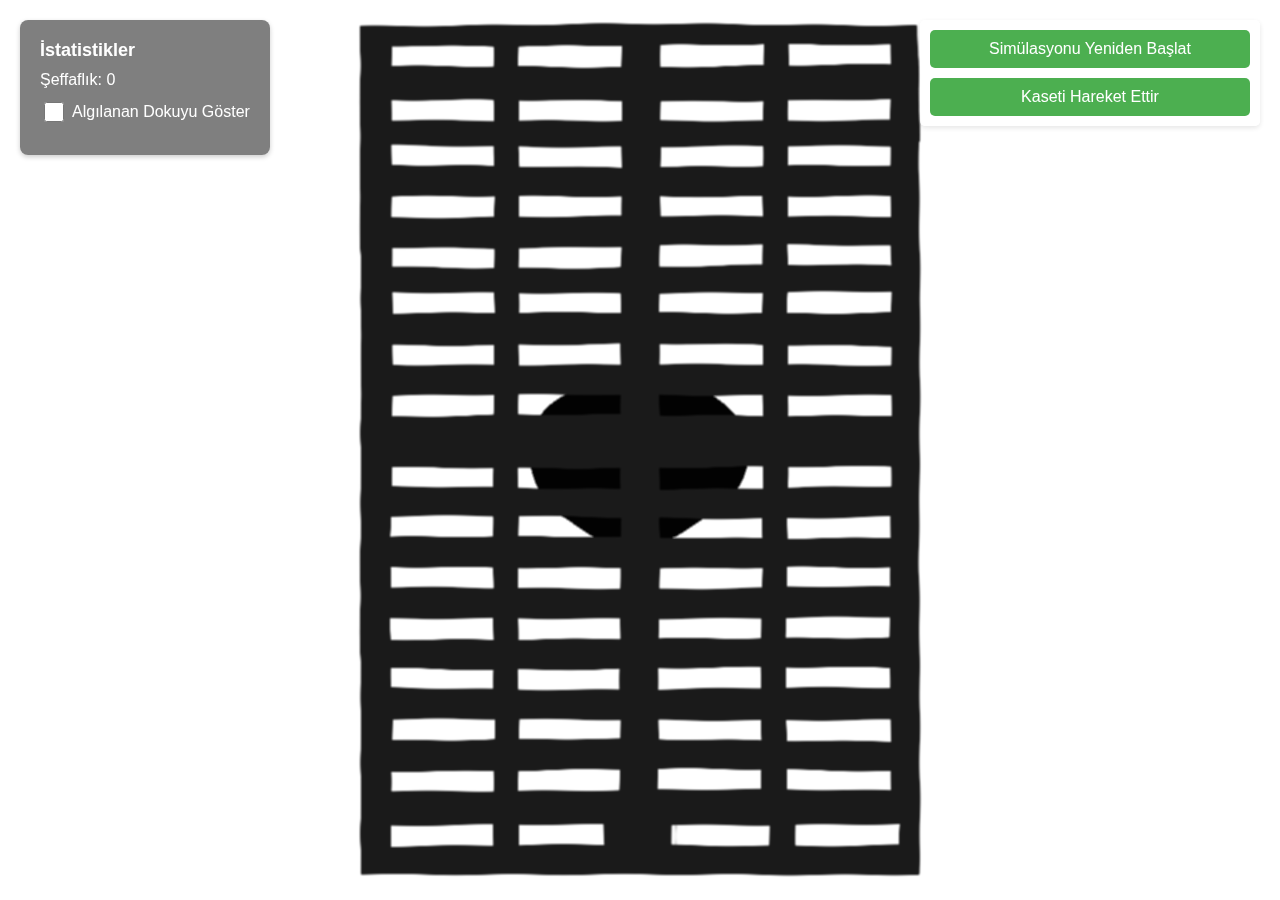
<file: index.html>
<!DOCTYPE html>
<html lang="en">
<head>
    <meta charset="UTF-8">
    <meta name="viewport" content="width=device-width, initial-scale=1.0">
    <title>Proje Demo</title>
    <link rel="stylesheet" href="index.css">
    <style>
        body { margin: 0;
            overflow: hidden;
            }
        canvas { display: block; }
    </style>
</head>
<body>
    <div class="control-container">
        <div class="button-container">
            <button class="button" id="generate-tissue">Simülasyonu Yeniden Başlat</button>
            <button class="button" id="move-tissue">Kaseti Hareket Ettir</button>
        </div>
    </div>
    <div class="prediction-window">
        <div class="prediction-header">İstatistikler</div>
        <div id="detected-opacity">Şeffaflık: 0.0</div>

        <div class="debug-options">
            <div class="debug-option">
                <input type="checkbox" id="debug-1">
                <label for="debug-1">Algılanan Dokuyu Göster</label>
            </div>
        </div>
    </div>
    <div id="center-message" class="center-message">Doku çıkartılıyor</div>
    <script src="resources/packages/three.min.js"></script>
    <script src="resources/packages/matter.min.js"></script>
    <script src="index.js"></script>
</body>
</html>
</file>
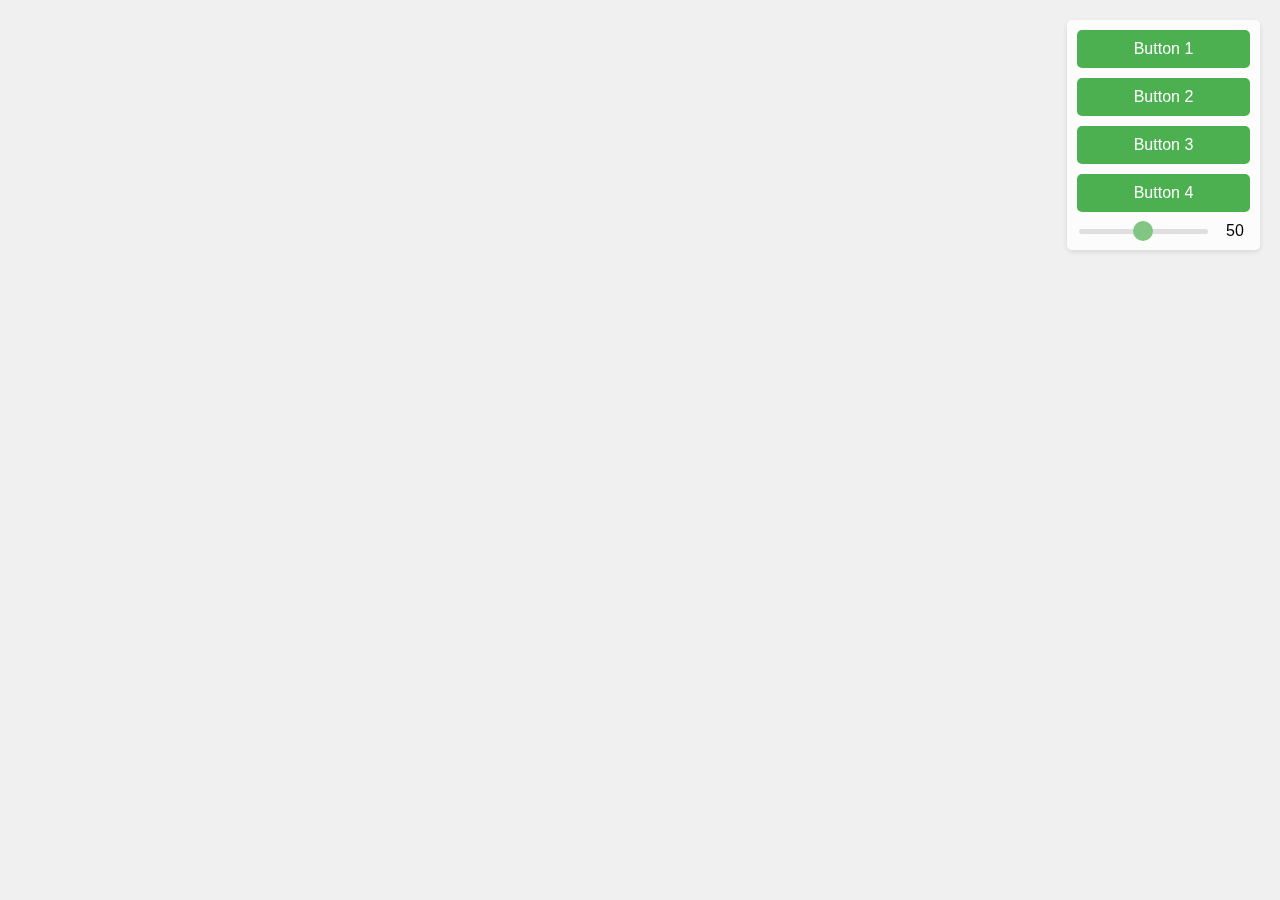
<file: make.html>
<!DOCTYPE html>
<html lang="en">
<head>
    <meta charset="UTF-8">
    <meta name="viewport" content="width=device-width, initial-scale=1.0">
    <title>Responsive Buttons with Slider</title>
    <style>
        body {
            font-family: Arial, sans-serif;
            margin: 0;
            padding: 0;
            background-color: #f0f0f0;
        }
        .control-container {
            position: fixed;
            top: 20px;
            right: 20px;
            display: flex;
            flex-direction: column;
            gap: 10px;
            padding: 10px;
            background-color: rgba(255, 255, 255, 0.8);
            border-radius: 5px;
            box-shadow: 0 2px 5px rgba(0, 0, 0, 0.1);
        }
        .button-container {
            display: flex;
            flex-direction: column; /* Stack buttons vertically */
            gap: 10px;
        }
        .button {
            padding: 10px 20px;
            font-size: 16px;
            text-align: center;
            text-decoration: none;
            background-color: #4CAF50;
            color: white;
            border: none;
            border-radius: 5px;
            transition: background-color 0.3s, transform 0.2s;
            cursor: pointer;
        }
        .button:hover {
            background-color: #45a049;
            transform: scale(1.05);
        }
        .button:active {
            transform: scale(0.95);
        }
        .slider-container {
            display: flex;
            align-items: center;
            gap: 10px;
        }
        .slider {
            -webkit-appearance: none;
            width: 100%;
            height: 5px;
            border-radius: 5px;
            background: #d3d3d3;
            outline: none;
            opacity: 0.7;
            transition: opacity 0.2s;
        }
        .slider:hover {
            opacity: 1;
        }
        .slider::-webkit-slider-thumb {
            -webkit-appearance: none;
            appearance: none;
            width: 20px;
            height: 20px;
            border-radius: 50%;
            background: #4CAF50;
            cursor: pointer;
        }
        .slider::-moz-range-thumb {
            width: 20px;
            height: 20px;
            border-radius: 50%;
            background: #4CAF50;
            cursor: pointer;
        }
        #slider-value {
            min-width: 30px;
            text-align: center;
        }
        @media (max-width: 768px) {
            .control-container {
                top: 0;
                right: 0;
                left: 0;
                flex-direction: column;
                align-items: center;
                background-color: #f0f0f0;
            }
            .button-container {
                flex-wrap: wrap;
                justify-content: center;
            }
            .button {
                font-size: 14px;
                padding: 8px 16px;  
                width: 100%;
            }
            .slider-container {
                width: 100%;
                max-width: 300px;
                justify-content: center;
            }
        }
    </style>
</head>
<body>
    <div class="control-container">
        <div class="button-container">
            <button class="button">Button 1</button>
            <button class="button">Button 2</button>
            <button class="button">Button 3</button>
            <button class="button">Button 4</button>
        </div>
        <div class="slider-container">
            <input type="range" min="1" max="100" value="50" class="slider" id="mySlider">
            <span id="slider-value">50</span>
        </div>
    </div>

    <script>
        const slider = document.getElementById("mySlider");
        const output = document.getElementById("slider-value");
        slider.oninput = function() {
            output.innerHTML = this.value;
        }
    </script>
</body>
</html>
</file>
<file: index.css>
body {
    font-family: Arial, sans-serif;
    margin: 0;
    padding: 0;
    background-color: #f0f0f0;
}
.control-container {
    position: fixed;
    top: 20px;
    right: 20px;
    display: flex;
    flex-direction: column;
    gap: 10px;
    padding: 10px;
    background-color: rgba(255, 255, 255, 0.8);
    border-radius: 5px;
    box-shadow: 0 2px 5px rgba(0, 0, 0, 0.1);
}
.button-container {
    display: flex;
    flex-direction: column;
    gap: 10px;
}
.button {
    padding: 10px 20px;
    font-size: 16px;
    text-align: center;
    text-decoration: none;
    background-color: #4CAF50;
    color: white;
    border: none;
    border-radius: 5px;
    transition: background-color 0.3s, transform 0.2s;
    cursor: pointer;
    width: 100%; /* Full width in container */
    box-sizing: border-box; /* Account for padding */
}
.button:hover {
    background-color: #45a049;
    transform: scale(1.05);
}
.button:active {
    transform: scale(0.95);
}
.slider-container {
    display: flex;
    align-items: center;
    gap: 10px;
}
.slider {
    -webkit-appearance: none;
    width: 100%;
    height: 5px;
    border-radius: 5px;
    background: #d3d3d3;
    outline: none;
    opacity: 0.7;
    transition: opacity 0.2s;
}
.slider:hover {
    opacity: 1;
}
.slider::-webkit-slider-thumb {
    -webkit-appearance: none;
    appearance: none;
    width: 20px;
    height: 20px;
    border-radius: 50%;
    background: #4CAF50;
    cursor: pointer;
}
.slider::-moz-range-thumb {
    width: 20px;
    height: 20px;
    border-radius: 50%;
    background: #4CAF50;
    cursor: pointer;
}
#slider-value {
    min-width: 30px;
    text-align: center;
}


@media (max-width: 768px) {
    .control-container {
        top: 0;
        right: 0;
        left: 0;
        flex-direction: column;
        align-items: center;
        background-color: rgba(255, 255, 255, 0.8);
        max-width: 100%; /* Take full width */
    }
    .button-container {
        width: 100%;
        display: flex;
        flex-direction: column;
        align-items: center;
    }
    .button:hover {
        background-color: #4CAF50;
        transform: none;
    }
    .button {
        font-size: 14px;
        padding: 8px 16px;
        width: 95%; /* Make buttons responsive to screen size */
        max-width: 350px; /* Prevent buttons from being too wide */
    }
    .slider-container {
        width: 100%;
        max-width: 300px;
        justify-content: center;
    }
}

@media (min-width: 769px) {
    .button-container {
        width: 20rem; /* Adjust button container size for larger screens */
    }
}

/* Transparent window container */
.prediction-window {
    position: fixed;
    top: 20px;
    left: 20px;
    background-color: rgba(0, 0, 0, 0.5); /* Transparent background */
    color: white;
    padding: 20px;
    border-radius: 8px;
    z-index: 1000;
    max-width: 250px;
    box-shadow: 0 2px 5px rgba(0, 0, 0, 0.2);
    transition: all 0.3s ease-in-out;
}

/* Detected opacity and label styling */
.prediction-header {
    font-size: 18px;
    font-weight: bold;
    margin-bottom: 10px;
}

/* Debug options styling */
.debug-options {
    margin-top: 10px;
}

.debug-option {
    display: flex;
    align-items: center;
    margin-bottom: 10px;
}

.debug-option label {
    margin-left: 5px;
}

/* Checkbox input styling */
input[type="checkbox"] {
    width: 20px;
    height: 20px;
    cursor: pointer;
}

/* Responsive adjustments for mobile devices */
@media (max-width: 768px) {
    .prediction-window {
        top: auto;
        bottom: 0;
        right: 0;
        left: 0;
        width: 100%;
        padding: 10px;
        max-width: none;
    }

    .prediction-header {
        font-size: 16px;
    }
}

.center-message {
    position: fixed;
    top: 50%;
    left: 50%;
    transform: translate(-50%, -50%);
    background-color: rgba(0, 0, 0, 0.85);
    color: white;
    padding: 20px;
    border-radius: 8px;
    text-align: center;
    justify-content: center;
    font-size: 48px;
    display: none; /* Initially hidden */
    z-index: 1001; /* Above other content */
}
</file>
